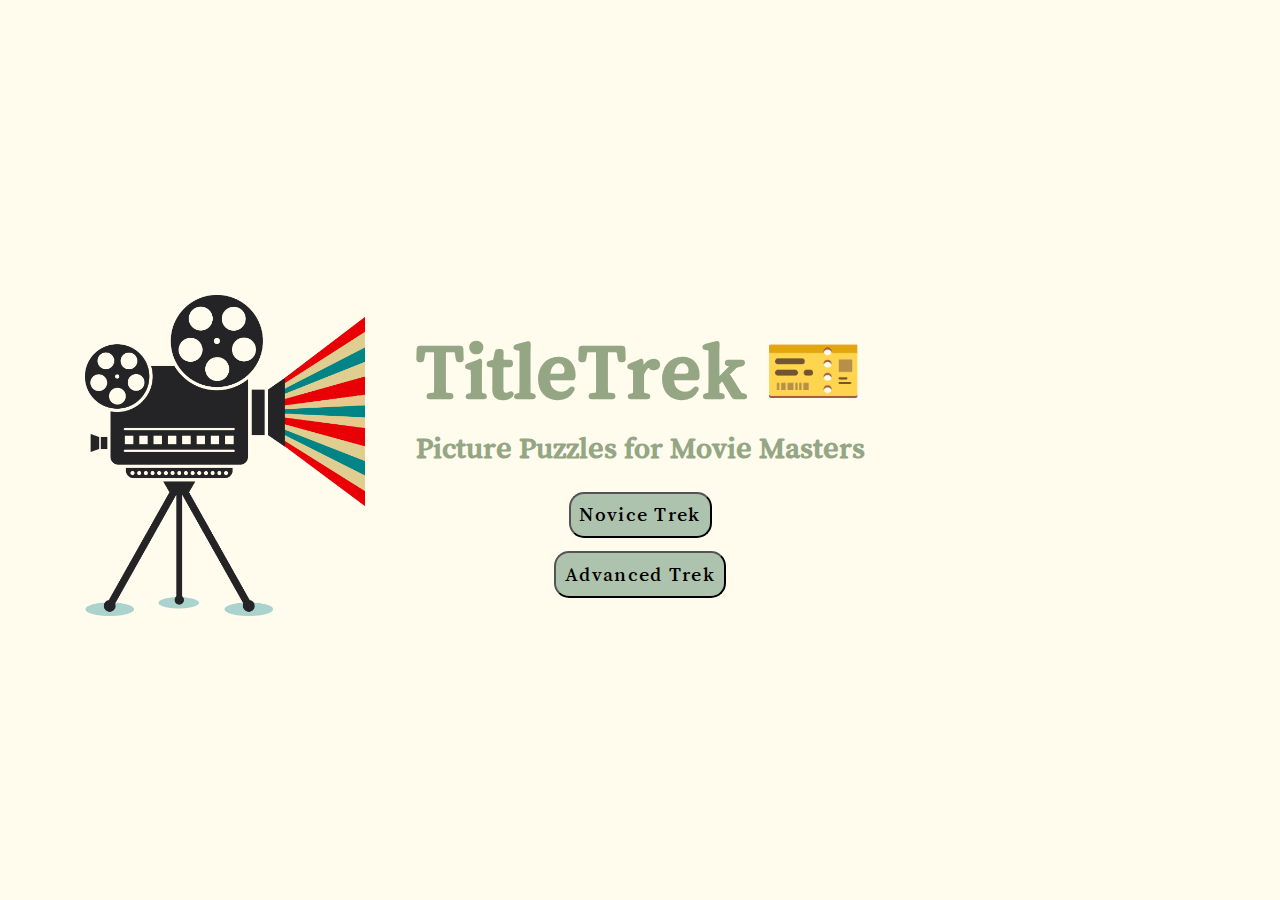
<file: index.html>
<!DOCTYPE html>
<html lang="en">

<head>
    <meta charset="UTF-8" />
    <meta name="viewport" content="width=device-width, initial-scale=1.0">
    <link rel="stylesheet" type="text/css" media="screen" href="assets/css/style.css"/>
    <link href="https://fonts.googleapis.com/css?family=Song+Myung" rel="stylesheet">
    <script src="https://cdnjs.cloudflare.com/ajax/libs/jquery/3.2.1/jquery.min.js"></script>
    <title>TitleTrek</title>
</head>

<body>
    <div id="background"></div>
    <header><img src="assets/images/reel.png" alt="reel" /></header>
    <h1 id="mainh1">TitleTrek 🎫</h1>
    <h2 id="line">Picture Puzzles for Movie Masters</h2>
    <h2 id="orientation"> Please turn your device. <br/> This page is best viewed in landscape mode.</h2>
        <button class="level" id ="novice" onclick="redirectToEmojiGame()">Novice Trek</button>
        <button class="level" id ="advanced" onclick="redirectToGifGame()">Advanced Trek</button>
    <script>
        function redirectToEmojiGame() {
            window.location.href = "NoviceTrek.html";
        }

        function redirectToGifGame() {
            window.location.href = "AdvancedTrek.html";
        }
    </script>
</body>

</html>
</file>
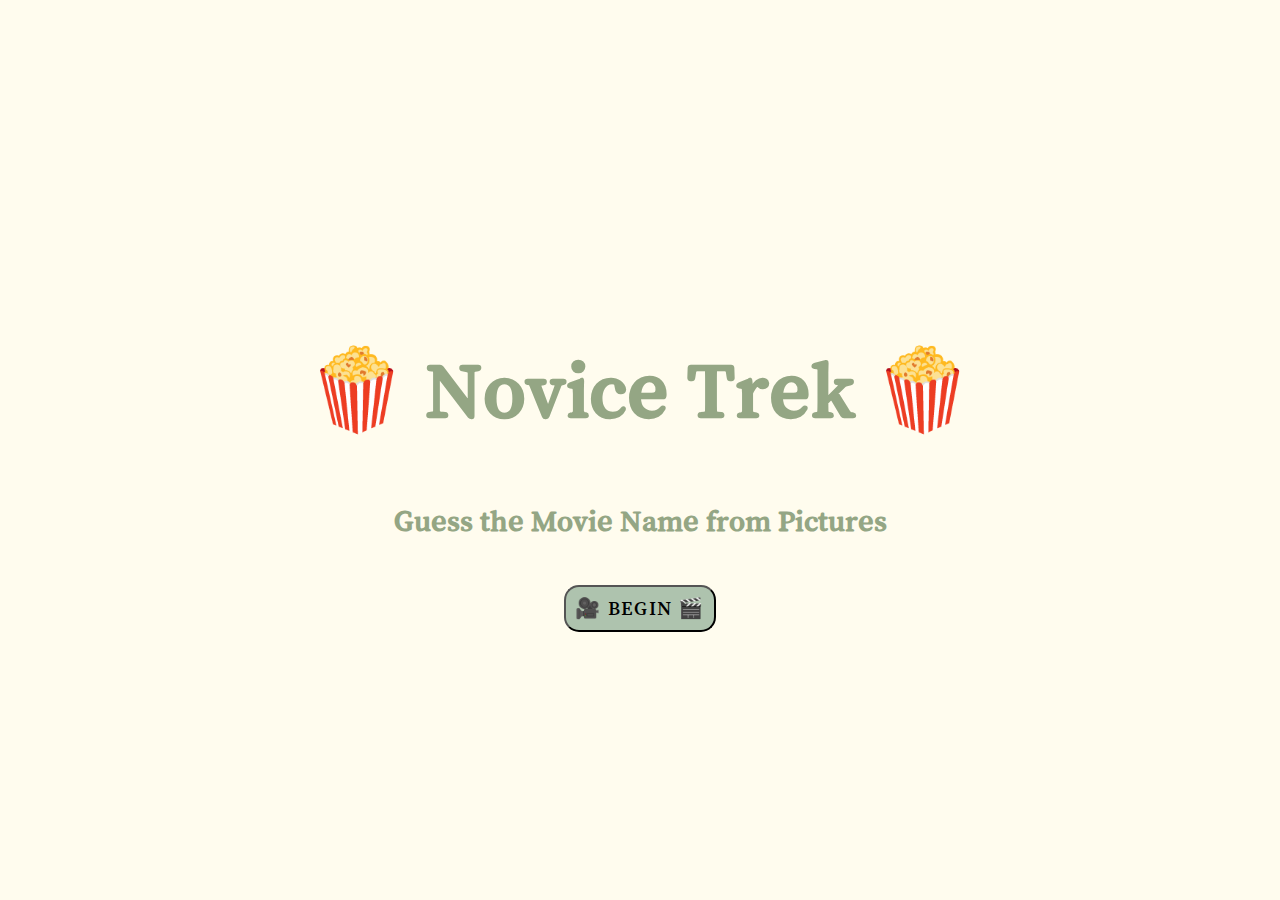
<file: NoviceTrek.html>
<!DOCTYPE html>
<html>
<head>
    <meta charset="utf-8" />
    <meta http-equiv="X-UA-Compatible" content="IE=edge">
    <title>Novice Trek</title>
    <meta name="viewport" content="width=device-width, initial-scale=1">
    <link rel="stylesheet" href="https://meyerweb.com/eric/tools/css/reset/reset.css">
    <link rel="stylesheet" type="text/css" media="screen" href="assets/css/style.css"/>
    <link href="https://fonts.googleapis.com/css?family=Song+Myung" rel="stylesheet">
    <script src="https://cdnjs.cloudflare.com/ajax/libs/jquery/3.2.1/jquery.min.js"></script>
    <script src="assets/javascript/app.js"></script>
</head>
<body>
    <div id="background"></div>
    <h1 id="h1t">&#x1F37F; Novice Trek &#x1F37F;</h1>
    <h2 id="tag">Guess the Movie Name from Pictures</h2>
    <button class="start" id ="play"> &#x1F3A5; BEGIN &#x1F3AC;</button>
    <button class="start" id ="playAgain"> &#x1F3A5; START AGAIN! &#x1F3AC;</button>
    <button onclick="redirectToGifGame()"  class="start" id ="playAgain" > &#x1F3A5; Advanced Trek! &#x1F3AC;</button>
    <div id="ticketContainer">
        <img id="ticket" src="assets/images/ticket.png">
        <h3 id="emoji"></h3>
        <h3 id="qNum"></h3>
        <div id="results">
            <h3id="done">Trivia Completed! Here's how you did!</h3>
            <div id="correct">
                <h3>Correct Answers</h3>
                <h3 id="corNum"></h3>
            </div>
            <div id="incorrect">
                <h3>Incorrect Answers</h3>
                <h3 id="incorNum"></h3>
            </div>

        </div>

    </div>

    <div id ="filmContainer">
        <img id="film" src="assets/images/film.png">
        <table>
            <tr>
                <td>
                    <div id="a" class="choice"></div>
                </td>

                <td>
                    <div id="b" class="choice"></div>
                </td>

                <td>
                    <div id="c" class="choice"></div>                    
                </td>

                <td>
                    <div id="d" class="choice"></div>

                </td>
            </tr>
        </table>
    </div>

    <script>
       
    function redirectToGifGame() {
            window.location.href = "AdvancedTrek.html";
        }
       
        
    </script>
</body>
</html>
</file>
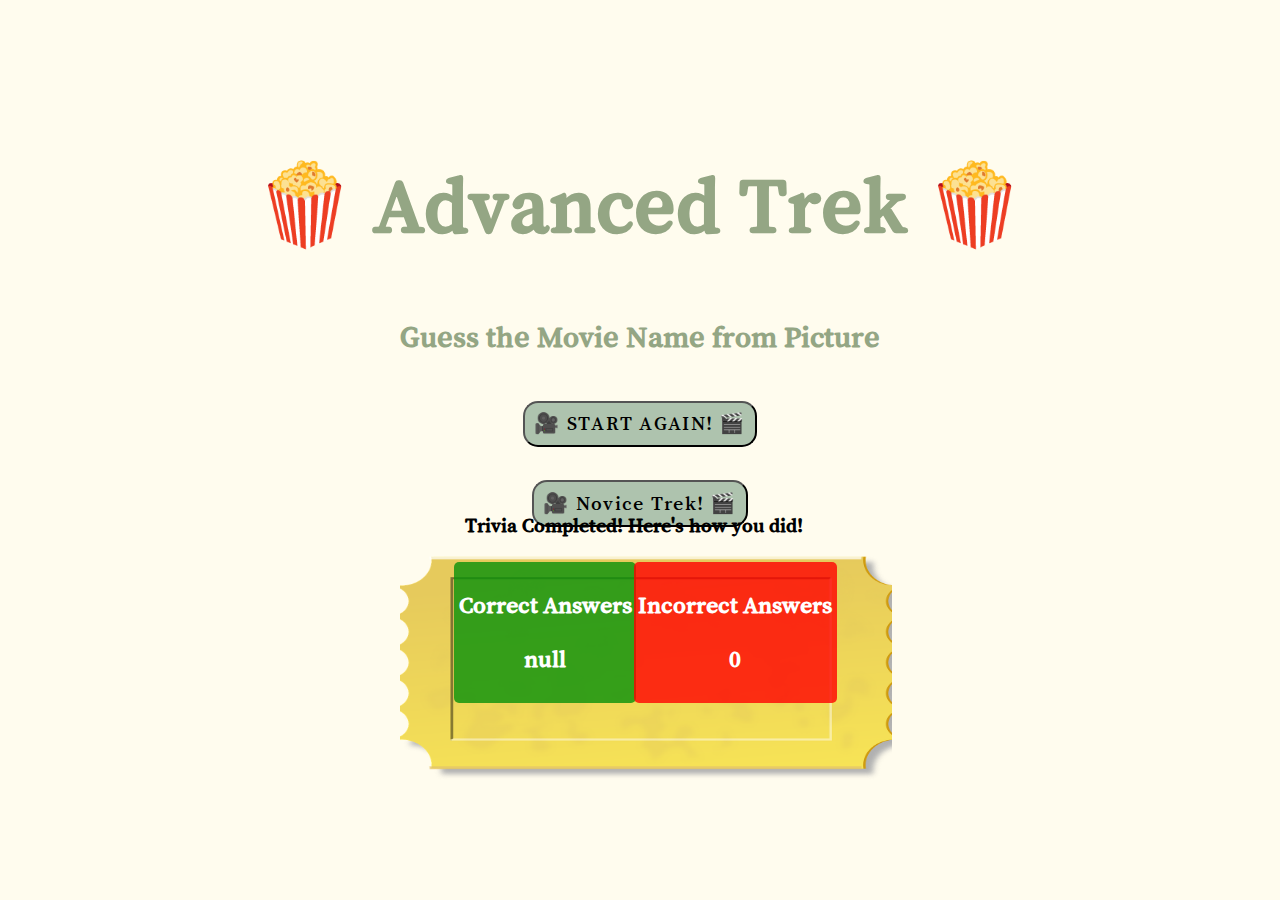
<file: result.html>
<!DOCTYPE html>
<html lang="en">
<head>
    <meta charset="utf-8" />
    <meta http-equiv="X-UA-Compatible" content="IE=edge">
    <title>Novice Trek</title>
    <meta name="viewport" content="width=device-width, initial-scale=1">
    <link rel="stylesheet" href="https://meyerweb.com/eric/tools/css/reset/reset.css">
  
    <link href="https://fonts.googleapis.com/css?family=Song+Myung" rel="stylesheet">
    <script src="https://cdnjs.cloudflare.com/ajax/libs/jquery/3.2.1/jquery.min.js"></script>

    <link rel="stylesheet" href="assets/css/result.css" />
    <title>Result Page</title>
    
</head>
<body>
    <div id="background"></div>
    <h1 id="h1t">&#x1F37F; Advanced Trek &#x1F37F;</h1>
    <h2 id="tag">Guess the Movie Name from Picture</h2>
    
    <button onclick="redirectToGifGame()"  class="start" > &#x1F3A5; START AGAIN! &#x1F3AC;</button>
    <button onclick="redirectToEmojiGame()"  class="start" > &#x1F3A5; Novice Trek! &#x1F3AC;</button>
    <div id="ticketContainer">
        <img id="ticket" src="assets/images/ticket.png">
        <h3 id="emoji"></h3>
        <h3 id="qNum"></h3>
        <div id="results">
            <h3id="done">Trivia Completed! Here's how you did!</h3>
            <div id="correct">
                <h3>Correct Answers</h3>
                <h3 id="corNum"></h3>
            </div>
            <div id="incorrect">
                <h3>Incorrect Answers</h3>
                <h3 id="incorNum"></h3>
            </div>

        </div>

    </div>

    <script>
        // JavaScript to retrieve the score values from the previous page
        const urlParams = new URLSearchParams(window.location.search);
        const correct = localStorage.getItem('correct');
        const total = localStorage.getItem('total');

        // Perform the desired operations with the retrieved values
        const incorrect = total - correct;


        // Display the results on the page
        document.getElementById('corNum').innerText =  `${correct}`;
        document.getElementById('incorNum').innerText =    `${incorrect}`;
    function redirectToGifGame() {
            window.location.href = "AdvancedTrek.html";
        }
        function redirectToEmojiGame() {
            window.location.href = "NoviceTrek.html";
        }
        
    </script>
    
</body>
</html>
</file>
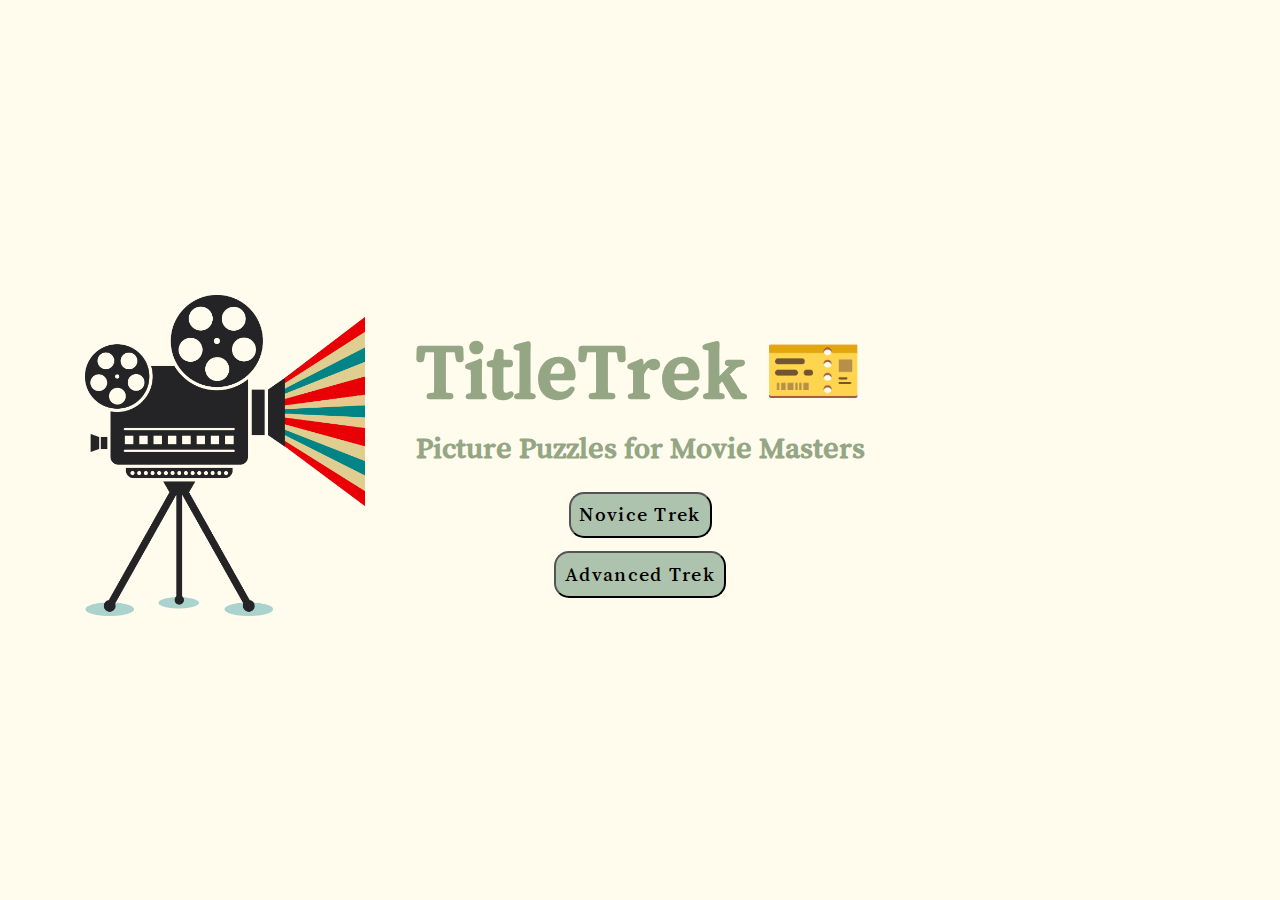
<file: TitleTrek.html>
<!DOCTYPE html>
<html lang="en">

<head>
    <meta charset="UTF-8" />
    <meta name="viewport" content="width=device-width, initial-scale=1.0">
    <link rel="stylesheet" type="text/css" media="screen" href="assets/css/style.css"/>
    <link href="https://fonts.googleapis.com/css?family=Song+Myung" rel="stylesheet">
    <script src="https://cdnjs.cloudflare.com/ajax/libs/jquery/3.2.1/jquery.min.js"></script>
    <title>TitleTrek</title>
</head>

<body>
    <div id="background"></div>
    <header><img src="assets/images/reel.png" alt="reel" /></header>
    <h1 id="mainh1">TitleTrek 🎫</h1>
    <h2 id="line">Picture Puzzles for Movie Masters</h2>
        <button class="level" id ="novice" onclick="redirectToEmojiGame()">Novice Trek</button>
        <button class="level" id ="advanced" onclick="redirectToGifGame()">Advanced Trek</button>
    <script>
        function redirectToEmojiGame() {
            window.location.href = "NoviceTrek.html";
        }

        function redirectToGifGame() {
            window.location.href = "AdvancedTrek.html";
        }
    </script>
</body>

</html>
</file>
<file: assets/css/style.css>
body, html{
    display:flex;
    flex-direction: column;
    justify-content: center;
    align-items: center;
    width: 100%;
    height: 100%;
    margin: 0 auto;
    overflow: hidden;
    /* background-color: rgba(0, 255, 255, 0.171);   */
    font-family: 'Song Myung', serif;
}
#background{
    width: 100%;
    height: 100%;
    background-position: center;
    background-size:cover;
    background-color: #FFFADD;
    opacity: 0.5;
    top: 0;
    left: 0;
    bottom: 0;
    right: 0;
    position: absolute;
    z-index: -1;
    /*novice=zinder=-5*/
}

div{
   margin: 0 auto;
   width: 50vw;
   height: fit-content;
}
#mainh1{
    text-align: center;
    font-size: 80px;
    font-weight: bolder;
    margin-top: -300px;
    color: #94A684;
}

#line{
    text-align: center;
    font-size: 30px;
    font-weight:bold;
    margin-top: -45px;
    color: #94A684;
    
}

img {
    width: 300px; 
    height: auto;
    object-position: 20px 0;
    max-width: 100%;
    margin-right: 850px;
    margin-top: 6px;
}

#h1t{
    text-align: center;
    font-size: 80px;
    font-weight: bolder;
    color: #94A684;
    padding-top: 30px;
}

#tag{
    text-align: center;
    font-size: 30px;
    font-weight:bold;
    margin-top: 10px;
    color: #94A684;  
}

.level{
    font-size: 20px;
    color: black;
    background-color: #AEC3AE;
    border-radius: 15px;
    display: block;
    
    padding: 0.7vw;
    letter-spacing: 0.1vw;
    margin-bottom: 1%;
    font-family: 'Song Myung', serif;
}

.level:hover{
    transform: scale(1.1);
    background-color:#ffffff;
    cursor: pointer;
}

.level:focus {
    outline:0;
}

.level:active {
    transform: translateY(4px);
}

.start{
    font-size: 20px;
    color: black;
    background-color: #AEC3AE;
    border-radius: 15px;
    display:block;
    margin-left: 450px;
    margin-right: 450px;
    margin-top: 20px;
    padding: 0.7vw;
    letter-spacing: 0.1vw;
    margin-bottom: 1%;
    font-family: 'Song Myung', serif;
}

.start:hover{
    transform: scale(1.1);
    background-color:#ffffff;
    cursor: pointer;
}

.start:focus {
    outline:0;
}

.start:active {
    transform: translateY(4px);
}

#ticketContainer{
    display: none;
    /*position: relative;*/
    text-align: center;
    margin-top: 10px;
}
#ticket{
    width: 80%;
    height: 80%;
    padding-left: 60px;
}
#emoji{
    position: absolute;
    top: 40%;
    left: 50%;
    transform: translate(-50%, -50%);
    word-break: break-all;
    word-wrap: break-word;
    font-size: 3.0vw;
    line-height: 5vw;
}

#filmContainer{
    display: none;
    position: relative;
    text-align: center;
    font-size: 1.5vw;
}

#film{
    width: 100%;
    height: 100%;
    margin-top: -20px;
}

tr{
    width:100%;
    height: 100%;
    display: inline-block;
    
}

#a, #b, #c, #d{
    position: absolute;
    width: 10.6vw;
    height: 8.7vw;
    word-wrap: break-word;
    display: flex;
    justify-content: center;
    align-items: center;
    padding-right: 1%;
    padding-left: 1%;
    background-color: #ffffffaf;
    border: 1px solid #ffffffaf;
}

#a{
    top: 12%;
    left: 3.5%;
}

#b{
    top: 12%;
    left: 28.3%;
    
}
#c{
    top: 12%;
    right: 23.3%;

}
#d{
    top: 11%;
    right: -1.5%;
}

.hov:hover{
    background-color: #ffd6bb !important;
    border: 1px solid #ff6600 !important;
}

.correctAnswer{
    background-color:#04b604b7 !important;
    border-color: #008000 !important;
}

.correctHeader{
    color: #000000 !important;
    background-color: #03b30380;
    border-radius: 10px;

}

.incorrectAnswer{
    background-color:#ff0000b3 !important;
    border-color: #ff0000 !important;
}

.incorrectHeader{
    color: #000000 !important;
    background-color: #ff000066;
    border-radius: 10px;
  
}

#qNum{
    position: absolute;
    transform: rotate(-90deg);
    right: 29%;
    bottom: 56%;
    font-size: 2vw;
}

#results{
    display: none;
    font-size: 1.6vw;
    font-weight: bold;
    position: absolute;
    top: 57%;
    right: 25.5%;
    
}
#done{
    position: absolute;
    top: 34%;
    right: 27%;
}

#playAgain{
    display: none;
    justify-content: center;
}

#correct{
    float: left;
    width: fit-content;
    position: absolute;
    left: 22%;
    top: 195%;
    background-color: #0b920bd0;
    color: white;
    padding: 0.7%;
    border-radius: 5px;
}

#incorrect{
    float: left;
    width: fit-content;
    position: absolute;
    left: 50%;
    top: 195%;
    background-color: #ff0000cb;
    color: #ffffff;
    padding: 0.7%;
    border-radius: 5px;
   
}
#orientation{
    display: none;
    margin-top: 5vw;
    margin-bottom: 5vw;
}
/* The existing CSS rules you provided */

/* Media Queries for smaller screens */

/* For devices with smaller width and height, adjust the styling accordingly */
@media only screen and (max-width: 480px) {
    #mainh1 {
      font-size: 40px;
      margin-top: -150px;
    }
  
    #line {
      font-size: 20px;
      margin-top: -25px;
    }
  
    img {
      width: 200px;
      margin-right: 250px;
      margin-top: 3px;
    }
  
    .level {
      font-size: 16px;
      padding: 5px;
      margin-bottom: 5%;
    }
  }
  
  /* For devices with slightly larger screens but still smaller than desktop, adjust the styling accordingly */
  @media only screen and (max-width: 768px) {
    #mainh1 {
      font-size: 60px;
      margin-top: -220px;
    }
  
    #line {
      font-size: 25px;
      margin-top: -35px;
    }
  
    img {
      width: 250px;
      margin-right: 300px;
      margin-top: 4px;
    }
  
    .level {
      font-size: 18px;
      padding: 7px;
      margin-bottom: 3%;
    }
  }
</file>
<file: assets/css/result.css>
body, html{
    display:flex;
    flex-direction: column;
    justify-content: center;
    align-items: center;
    width: 100%;
    height: 100%;
    margin: 0 auto;
    overflow: hidden;
    /* background-color: rgba(0, 255, 255, 0.171);   */
    font-family: 'Song Myung', serif;
}
#background{
    width: 100%;
    height: 100%;
    background-position: center;
    background-size:cover;
    background-color: #FFFADD;
    opacity: 0.5;
    top: 0;
    left: 0;
    bottom: 0;
    right: 0;
    position: absolute;
    z-index: -1;
    /*novice=zinder=-5*/
}

div{
   margin: 0 auto;
   width: 50vw;
   height: fit-content;
}
#mainh1{
    text-align: center;
    font-size: 80px;
    font-weight: bolder;
    margin-top: -300px;
    color: #94A684;
}

#line{
    text-align: center;
    font-size: 30px;
    font-weight:bold;
    margin-top: -45px;
    color: #94A684;
    
}

img {
    width: 300px; 
    height: auto;
    object-position: 20px 0;
    max-width: 100%;
    margin-right: 850px;
    margin-top: 6px;
}

#h1t{
    text-align: center;
    font-size: 80px;
    font-weight: bolder;
    color: #94A684;
    padding-top: 30px;
}

#tag{
    text-align: center;
    font-size: 30px;
    font-weight:bold;
    margin-top: 10px;
    color: #94A684;  
}

.level{
    font-size: 20px;
    color: black;
    background-color: #AEC3AE;
    border-radius: 15px;
    display: block;
    
    padding: 0.7vw;
    letter-spacing: 0.1vw;
    margin-bottom: 1%;
    font-family: 'Song Myung', serif;
}

.level:hover{
    transform: scale(1.1);
    background-color:#ffffff;
    cursor: pointer;
}

.level:focus {
    outline:0;
}

.level:active {
    transform: translateY(4px);
}

.start{
    font-size: 20px;
    color: black;
    background-color: #AEC3AE;
    border-radius: 15px;
    display:block;
    margin-left: 450px;
    margin-right: 450px;
    margin-top: 20px;
    padding: 0.7vw;
    letter-spacing: 0.1vw;
    margin-bottom: 1%;
    font-family: 'Song Myung', serif;
}

.start:hover{
    transform: scale(1.1);
    background-color:#ffffff;
    cursor: pointer;
}

.start:focus {
    outline:0;
}

.start:active {
    transform: translateY(4px);
}

#ticketContainer{
    
    /*position: relative;*/
    text-align: center;
    margin-top: 10px;
}
#ticket{
    width: 80%;
    height: 80%;
    padding-left: 60px;
}
#emoji{
    position: absolute;
    top: 40%;
    left: 50%;
    transform: translate(-50%, -50%);
    word-break: break-all;
    word-wrap: break-word;
    font-size: 3.0vw;
    line-height: 5vw;
}

#filmContainer{
  
    position: relative;
    text-align: center;
    font-size: 1.5vw;
}

#film{
    width: 100%;
    height: 100%;
    margin-top: -20px;
}

tr{
    width:100%;
    height: 100%;
    display: inline-block;
    
}

#a, #b, #c, #d{
    position: absolute;
    width: 10.6vw;
    height: 8.7vw;
    word-wrap: break-word;
    display: flex;
    justify-content: center;
    align-items: center;
    padding-right: 1%;
    padding-left: 1%;
    background-color: #ffffffaf;
    border: 1px solid #ffffffaf;
}

#a{
    top: 12%;
    left: 3.5%;
}

#b{
    top: 12%;
    left: 28.3%;
    
}
#c{
    top: 12%;
    right: 23.3%;

}
#d{
    top: 11%;
    right: -1.5%;
}

.hov:hover{
    background-color: #ffd6bb !important;
    border: 1px solid #ff6600 !important;
}

.correctAnswer{
    background-color:#04b604b7 !important;
    border-color: #008000 !important;
}

.correctHeader{
    color: #000000 !important;
    background-color: #03b30380;
    border-radius: 10px;

}

.incorrectAnswer{
    background-color:#ff0000b3 !important;
    border-color: #ff0000 !important;
}

.incorrectHeader{
    color: #000000 !important;
    background-color: #ff000066;
    border-radius: 10px;
  
}

#qNum{
    position: absolute;
    transform: rotate(-90deg);
    right: 29%;
    bottom: 56%;
    font-size: 2vw;
}

#results{
   
    font-size: 1.6vw;
    font-weight: bold;
    position: absolute;
    top: 57%;
    right: 25.5%;
    
}
#done{
    position: absolute;
    top: 34%;
    right: 27%;
}

#playAgain{

    justify-content: center;
}

#correct{
    float: left;
    width: fit-content;
    position: absolute;
    left: 22%;
    top: 195%;
    background-color: #0b920bd0;
    color: white;
    padding: 0.7%;
    border-radius: 5px;
}

#incorrect{
    float: left;
    width: fit-content;
    position: absolute;
    left: 50%;
    top: 195%;
    background-color: #ff0000cb;
    color: #ffffff;
    padding: 0.7%;
    border-radius: 5px;
   
}

@media screen and (max-device-width: 480px) and (max-width: 650px) and (orientation:portrait)
{
   #orientation{
       display: block;
   }
   #curtainRight{
        display:none;
    }
    #curtainLeft{
        display:none;
    }

}


@media screen and (max-device-width: 480px) and (max-width: 650px) and (orientation:landscape)
{
   #orientation{
    display: none;
    }
   
}

@media screen and (max-device-width: 800px) and (orientation: portrait)
{
    #curtainRight{
        right: -31vw;
    }
    #curtainLeft{
        left: -31vw;
    }
}



@media screen and (max-width: 1230px) and (min-device-width: 1024px)
{
    #curtainRight{
        right: -6vw;
    }
    #curtainLeft{
        left: -6vw;
    }
}

@media screen and (max-width: 1000px) and (min-device-width: 1024px)
{
    #curtainRight{
        right: -8vw;
    }
    #curtainLeft{
        left: -8vw;
    }

}

@media screen and (max-width: 850px) and (min-device-width: 1024px)
{
    #curtainRight{
        right: -12vw;
    }
    #curtainLeft{
        left: -12vw;
    }

}

@media screen and (max-width: 725px)  and (min-device-width: 1024px)
{
    #curtainRight{
        right: -16vw;
    }
    #curtainLeft{
        left: -16vw;
    }

}

@media screen and (max-width: 640px)  and (min-device-width: 1024px)
{
    #curtainRight{
        right: -20vw;
    }
    #curtainLeft{
        left: -20vw;
    }

}

@media screen and (max-width: 570px) and (min-device-width: 1024px)
{
    #curtainRight{
        right: -26vw;
    }
    #curtainLeft{
        left: -26vw;
    }

}

@media screen and (max-width: 500px) and (min-device-width: 1024px)
{
    #curtainRight{
        right: -30vw;
    }
    #curtainLeft{
        left: -30vw;
    }

}

@media screen and (max-width: 440px) and (min-device-width: 1024px)
{
    #curtainRight{
        right: -21vw;
    }
    #curtainLeft{
        left: -21vw;
    }

} 

@media screen and (orientation:landscape)
{
    #curtainRight{
        right: -4vw;
    }
    #curtainLeft{
        left: -4vw;
    }
   
}

/* ----------- iPad Pro -----------
/* Portrait and Landscape */
@media only screen 
  and (min-device-width: 1024px) 
  and (max-device-width: 1366px) 
  and (-webkit-min-device-pixel-ratio: 1.5) {
      #curtainRight, #curtainLeft{
          display: none;
      }
}

@media screen and (device-width: 768px) and (device-height: 1024px) 
{
    #curtainRight, #curtainLeft{
        display: none;
    }
}
</file>
